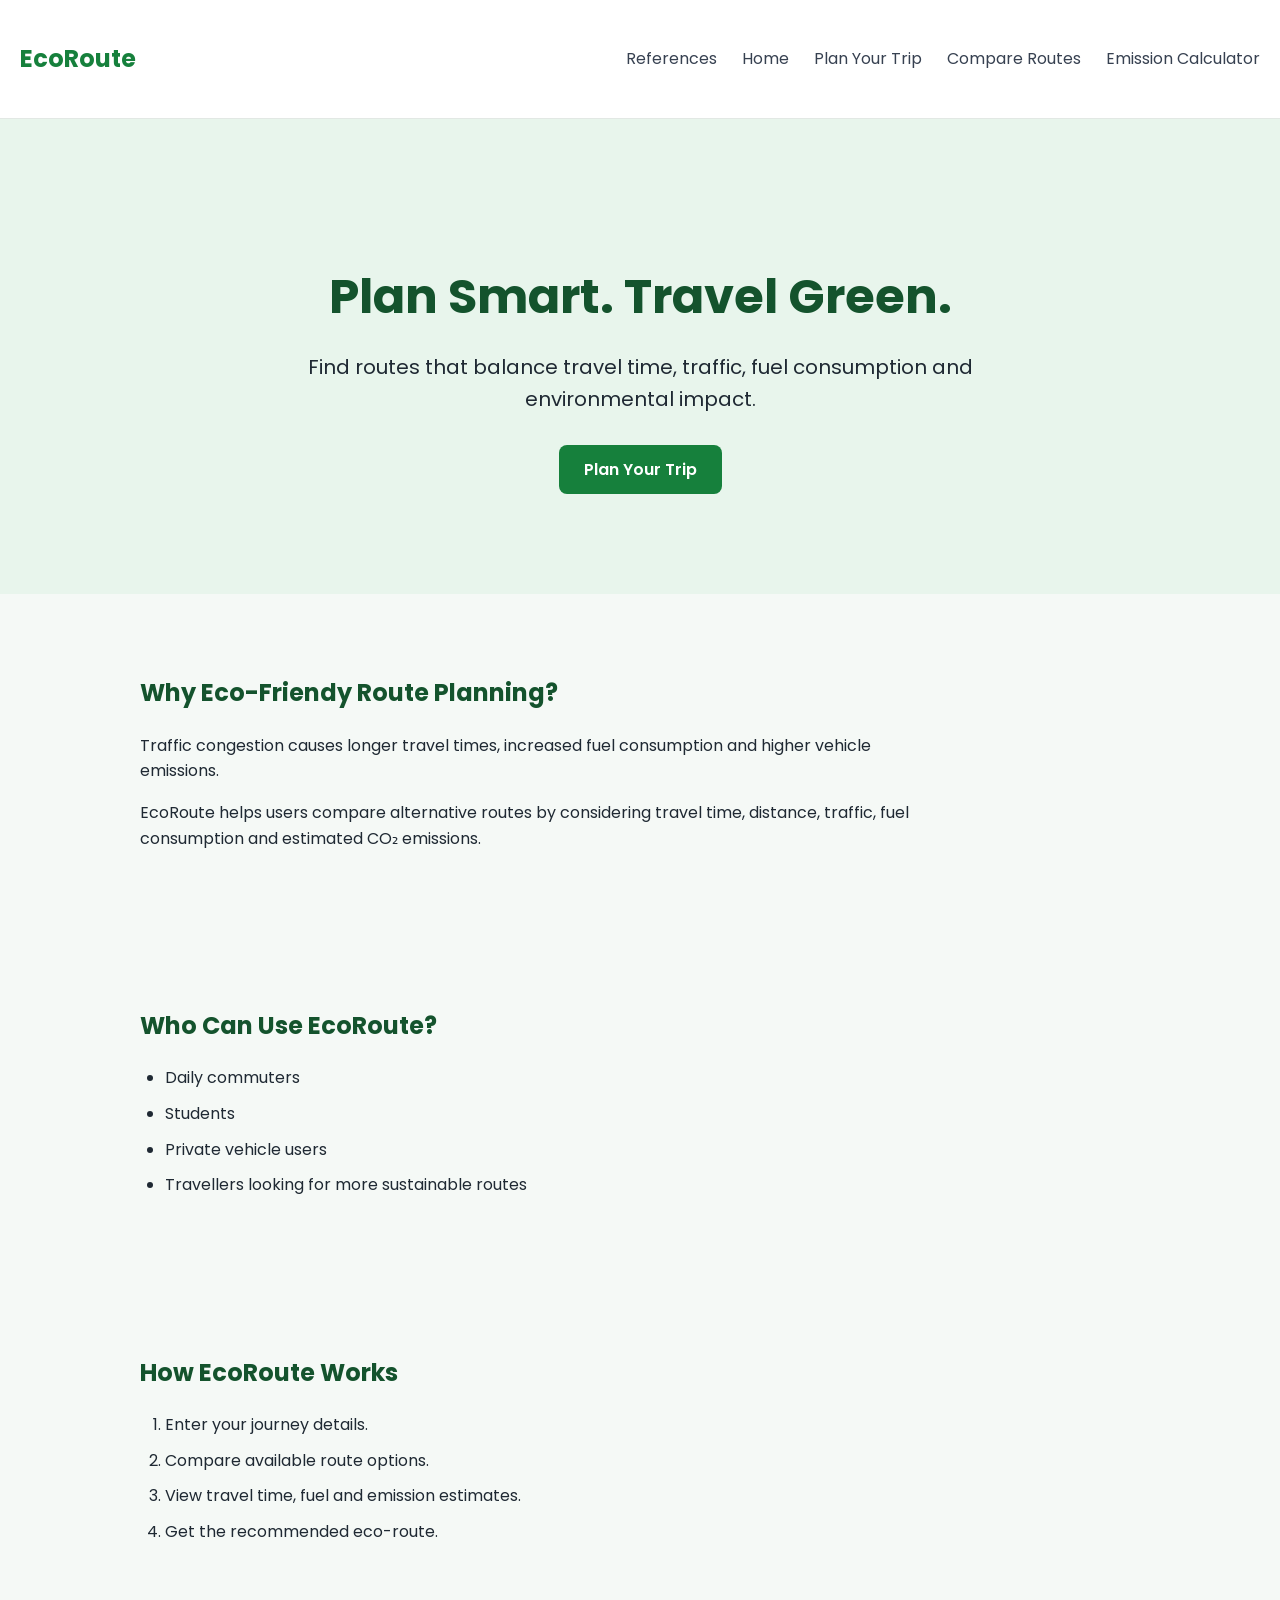
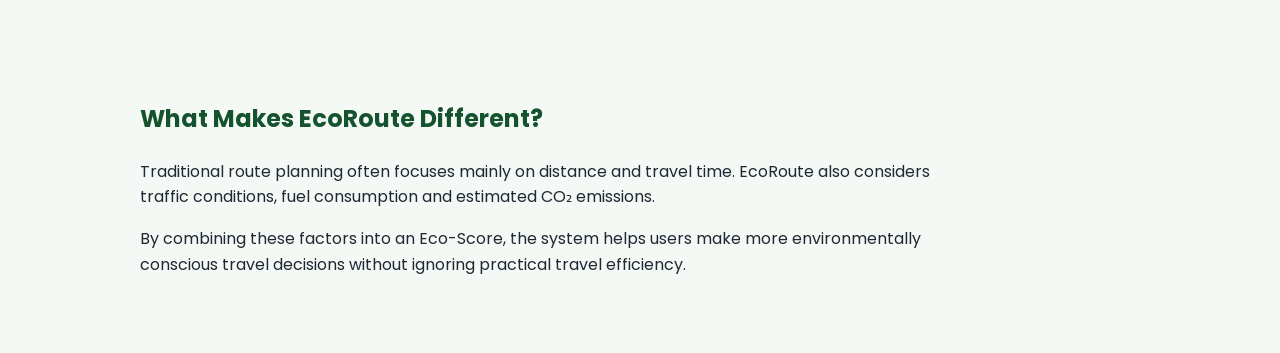
<file: index.html>
<!DOCTYPE html>
<html>
<head>
    <title>EcoRoute</title>
    <link rel="preconnect" href="https://fonts.googleapis.com">
    <link rel="preconnect" href="https://fonts.gstatic.com" crossorigin>
    <link href="https://fonts.googleapis.com/css2?family=Poppins:wght@400;500;600;700&display=swap" rel="stylesheet">
    
    <link rel="stylesheet" href="css/style.css">
</head>

<body>
    <!--Navigation bar-->
    <nav>
        <h2>EcoRoute</h2>
        <a href="references.html">References</a>
        <a href="index.html">Home</a>
        <a href="planner.html">Plan Your Trip</a>
        <a href="compare.html">Compare Routes</a>
        <a href="calculator.html">Emission Calculator</a>
    </nav>

    <!--Main section-->
    <section>
        <h1>Plan Smart. Travel Green.</h1>
        
        <p>
            Find routes that balance travel time, traffic, fuel consumption and environmental impact.
        </p>

        <a href="planner.html">Plan Your Trip</a>
    </section>

    <!--Why ecoroute section-->
    <section class="content-section">
        <h2>Why Eco-Friendy Route Planning?</h2>

        <p>
            Traffic congestion causes longer travel times, increased fuel
        consumption and higher vehicle emissions.
        </p>

        <p>
            EcoRoute helps users compare alternative routes by considering
            travel time, distance, traffic, fuel consumption and estimated
            CO₂ emissions.
        </p>
    </section>

    <!--Target users section-->
    <section class="content-section">
        <h2>Who Can Use EcoRoute?</h2>

        <ul>
            <li>Daily commuters</li>
            <li>Students</li>
            <li>Private vehicle users</li>
            <li>Travellers looking for more sustainable routes</li>
        </ul>
    </section>
    
    <!-- How It Works Section -->
    <section class="content-section">
        <h2>How EcoRoute Works</h2>

        <ol>
            <li>Enter your journey details.</li>
            <li>Compare available route options.</li>
            <li>View travel time, fuel and emission estimates.</li>
            <li>Get the recommended eco-route.</li>
        </ol>
    </section>

    <section class="content-section">

    <h2>What Makes EcoRoute Different?</h2>

    <p>
        Traditional route planning often focuses mainly on distance
        and travel time. EcoRoute also considers traffic conditions,
        fuel consumption and estimated CO₂ emissions.
    </p>

    <p>
        By combining these factors into an Eco-Score, the system
        helps users make more environmentally conscious travel
        decisions without ignoring practical travel efficiency.
    </p>

</section>
</body>
</html>
</file>
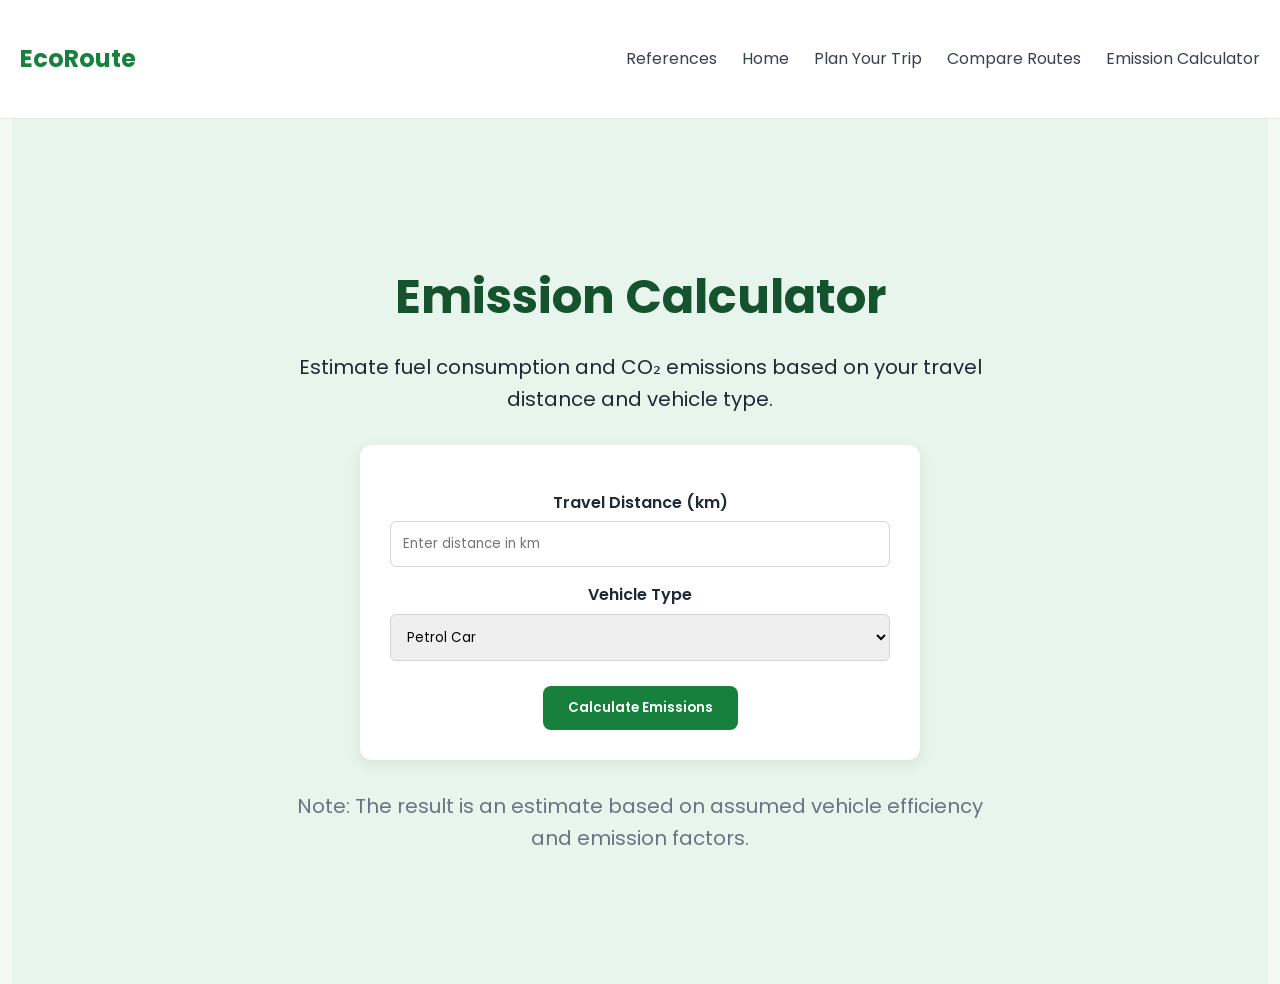
<file: calculator.html>
<!DOCTYPE html>
<html>

<head>
    <title>Emission Calculator - EcoRoute</title>

    <link rel="preconnect" href="https://fonts.googleapis.com">
    <link rel="preconnect" href="https://fonts.gstatic.com" crossorigin>

    <link href="https://fonts.googleapis.com/css2?family=Poppins:wght@400;500;600;700&display=swap" rel="stylesheet">

    <link rel="stylesheet" href="css/style.css">

    <script src="js/script.js" defer></script>
</head>

<body>

    <!-- Navigation Bar -->

    <nav>
        <h2>EcoRoute</h2>
        <a href="references.html">References</a>
        <a href="index.html">Home</a>
        <a href="planner.html">Plan Your Trip</a>
        <a href="compare.html">Compare Routes</a>
        <a href="calculator.html">Emission Calculator</a>
    </nav>


    <!-- Emission Calculator -->

    <section class="calculator-section">

        <h1>Emission Calculator</h1>

        <p>
            Estimate fuel consumption and CO₂ emissions
            based on your travel distance and vehicle type.
        </p>


        <div class="calculator-form">

            <label for="distance">
                Travel Distance (km)
            </label>

            <input
                type="number"
                id="distance"
                placeholder="Enter distance in km"
                min="1"
            >


            <label for="calculator-vehicle">
                Vehicle Type
            </label>

            <select id="calculator-vehicle">

                <option value="petrol">
                    Petrol Car
                </option>

                <option value="diesel">
                    Diesel Car
                </option>

                <option value="bike">
                    Motorcycle
                </option>

            </select>


            <button onclick="calculateEmission()">
                Calculate Emissions
            </button>

        </div>


        <!-- Calculation Result -->

        <div id="emission-result"></div>


        <p class="prototype-note">
            Note: The result is an estimate based on assumed
            vehicle efficiency and emission factors.
        </p>

    </section>

</body>

</html>
</file>
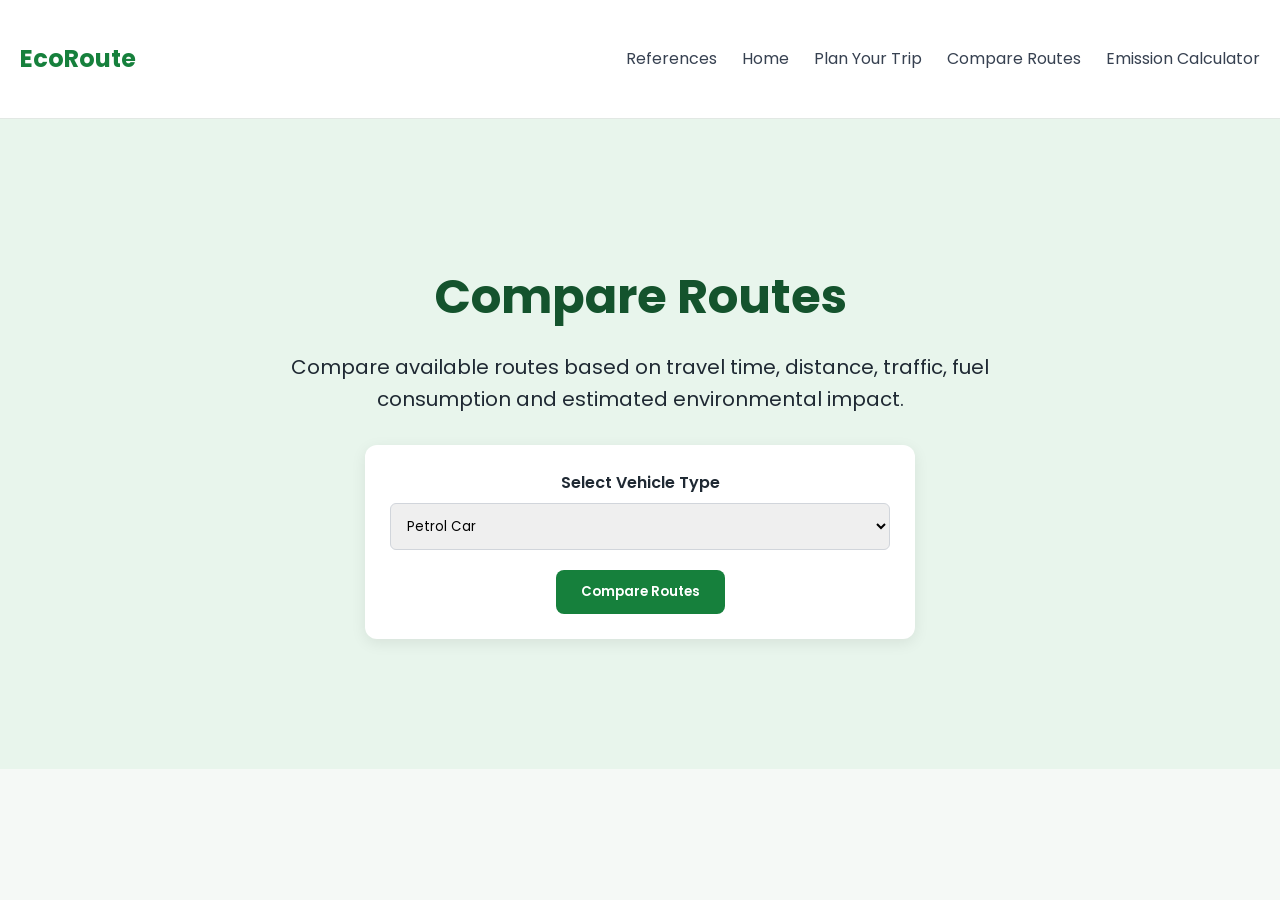
<file: compare.html>
<!DOCTYPE html>
<html>

<head>
    <title>Compare Routes - EcoRoute</title>

    <link rel="preconnect" href="https://fonts.googleapis.com">
    <link rel="preconnect" href="https://fonts.gstatic.com" crossorigin>

    <link href="https://fonts.googleapis.com/css2?family=Poppins:wght@400;500;600;700&display=swap" rel="stylesheet">

    <link rel="stylesheet" href="css/style.css">

    <script src="js/script.js" defer></script>
</head>

<body>

    <!-- Navigation Bar -->

    <nav>
        <h2>EcoRoute</h2>
        <a href="references.html">References</a>
        <a href="index.html">Home</a>
        <a href="planner.html">Plan Your Trip</a>
        <a href="compare.html">Compare Routes</a>
        <a href="calculator.html">Emission Calculator</a>
    </nav>


    <!-- Compare Routes Section -->

    <section class="compare-section">

        <h1>Compare Routes</h1>

        <p>
            Compare available routes based on travel time,
            distance, traffic, fuel consumption and estimated
            environmental impact.
        </p>


        <!-- Vehicle Selection -->

        <div class="compare-form">

            <label for="compare-vehicle">
                Select Vehicle Type
            </label>

            <select id="compare-vehicle">

                <option value="petrol">
                    Petrol Car
                </option>

                <option value="diesel">
                    Diesel Car
                </option>

                <option value="bike">
                    Motorcycle
                </option>

            </select>

            <button onclick="compareRoutes()">
                Compare Routes
            </button>

        </div>


        <!-- Route Comparison -->

        <div id="comparison-result"></div>

    </section>

</body>

</html>
</file>
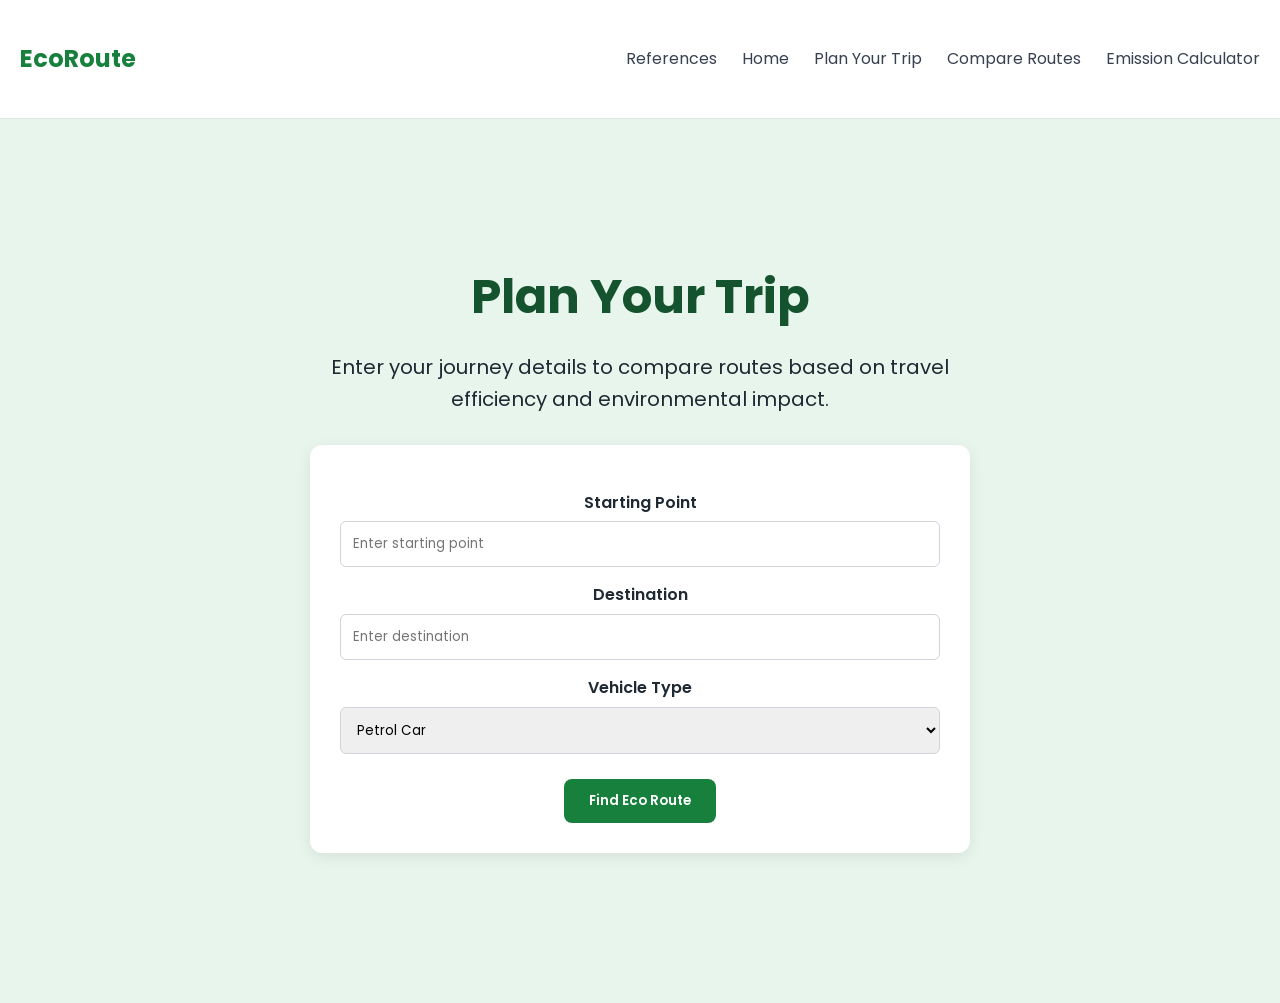
<file: planner.html>
<!DOCTYPE html>
<html>

<head>
    <title>Plan Your Trip - EcoRoute</title>

    <link rel="preconnect" href="https://fonts.googleapis.com">
    <link rel="preconnect" href="https://fonts.gstatic.com" crossorigin>
    <link href="https://fonts.googleapis.com/css2?family=Poppins:wght@400;500;600;700&display=swap" rel="stylesheet">

    <link rel="stylesheet" href="css/style.css">
    <script src="js/script.js" defer></script>
</head>

<body>

    <nav>
        <h2>EcoRoute</h2>
        <a href="references.html">References</a>
        <a href="index.html">Home</a>
        <a href="planner.html">Plan Your Trip</a>
        <a href="compare.html">Compare Routes</a>
        <a href="calculator.html">Emission Calculator</a>
    </nav>

    <section class="planner-section">

    <h1>Plan Your Trip</h1>

    <p>
        Enter your journey details to compare routes
        based on travel efficiency and environmental impact.
    </p>

    <div class="planner-form">

        <label for="source">Starting Point</label>
        <input type="text" id="source" placeholder="Enter starting point">

        <label for="destination">Destination</label>
        <input type="text" id="destination" placeholder="Enter destination">

        <label for="vehicle">Vehicle Type</label>
        <select id="vehicle">
            <option value="petrol">Petrol Car</option>
            <option value="diesel">Diesel Car</option>
            <option value="bike">Motorcycle</option>
        </select>

        <button onclick="findEcoRoute()">Find Eco Route</button>

    </div>

    <div id="route-result"></div>

</section>

</body>

</html>
</file>
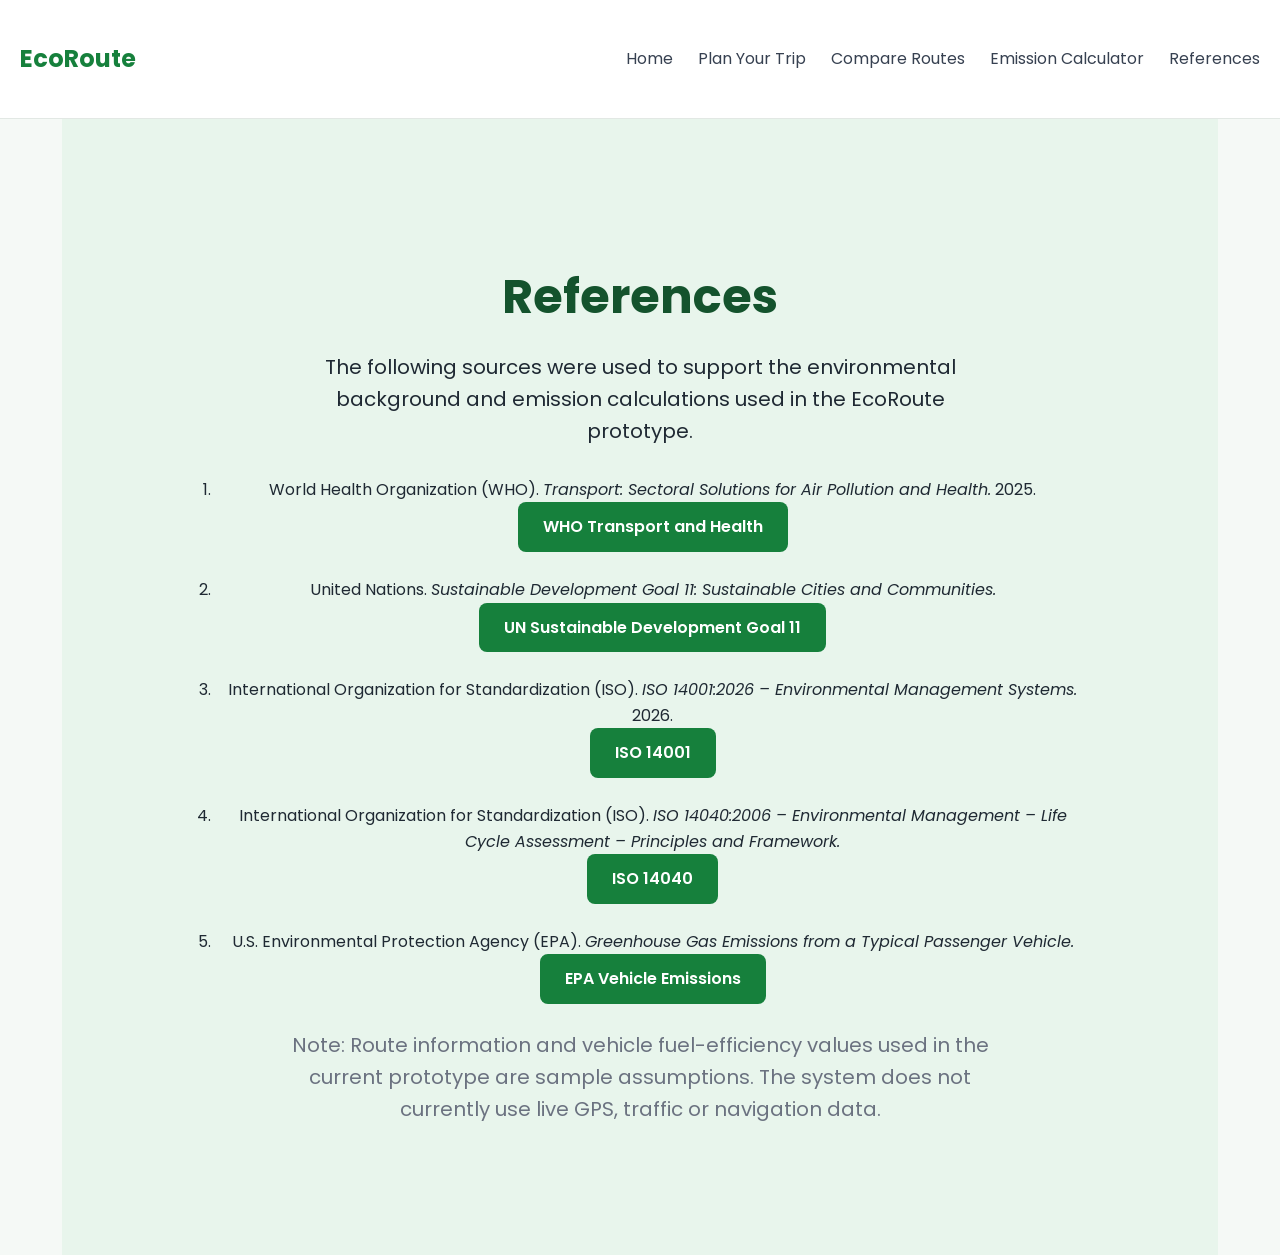
<file: references.html>
<!DOCTYPE html>
<html>

<head>
    <title>References - EcoRoute</title>

    <link rel="preconnect" href="https://fonts.googleapis.com">
    <link rel="preconnect" href="https://fonts.gstatic.com" crossorigin>

    <link href="https://fonts.googleapis.com/css2?family=Poppins:wght@400;500;600;700&display=swap" rel="stylesheet">

    <link rel="stylesheet" href="css/style.css">
</head>

<body>

    <nav>
        <h2>EcoRoute</h2>

        <a href="index.html">Home</a>
        <a href="planner.html">Plan Your Trip</a>
        <a href="compare.html">Compare Routes</a>
        <a href="calculator.html">Emission Calculator</a>
        <a href="references.html">References</a>
    </nav>


    <section class="references-section">

        <h1>References</h1>

        <p>
            The following sources were used to support the environmental
            background and emission calculations used in the EcoRoute prototype.
        </p>

        <ol>

            <li>
                World Health Organization (WHO).
                <em>Transport: Sectoral Solutions for Air Pollution and Health.</em>
                2025.
                <br>
                <a href="https://www.who.int/publications/i/item/B09368"
                   target="_blank">
                    WHO Transport and Health
                </a>
            </li>

            <li>
                United Nations.
                <em>Sustainable Development Goal 11:
                Sustainable Cities and Communities.</em>
                <br>
                <a href="https://sdgs.un.org/goals/goal11"
                   target="_blank">
                    UN Sustainable Development Goal 11
                </a>
            </li>

            <li>
                International Organization for Standardization (ISO).
                <em>ISO 14001:2026 – Environmental Management Systems.</em>
                2026.
                <br>
                <a href="https://www.iso.org/standard/14001"
                   target="_blank">
                    ISO 14001
                </a>
            </li>

            <li>
                International Organization for Standardization (ISO).
                <em>ISO 14040:2006 – Environmental Management –
                Life Cycle Assessment – Principles and Framework.</em>
                <br>
                <a href="https://www.iso.org/standard/37456.html"
                   target="_blank">
                    ISO 14040
                </a>
            </li>

            <li>
                U.S. Environmental Protection Agency (EPA).
                <em>Greenhouse Gas Emissions from a Typical Passenger Vehicle.</em>
                <br>
                <a href="https://www.epa.gov/greenvehicles/greenhouse-gas-emissions-typical-passenger-vehicle"
                   target="_blank">
                    EPA Vehicle Emissions
                </a>
            </li>

        </ol>

        <p class="prototype-note">
            Note: Route information and vehicle fuel-efficiency values used
            in the current prototype are sample assumptions. The system does
            not currently use live GPS, traffic or navigation data.
        </p>

    </section>

</body>

</html>
</file>
<file: css/style.css>
body {
    font-family: 'Poppins', sans-serif;
    margin: 0;
    line-height: 1.6;
}

nav {
    padding: 20px;
    display: flex;
    align-items: center;
    gap: 25px;
}

nav h2 {
    margin-right: auto;
}

nav a {
    text-decoration: none;
}

section {
    padding: 60px 10%;
}

section:first-of-type {
    text-align: center;
    padding: 100px 10%;
}

section:first-of-type h1 {
    font-size: 48px;
    margin-bottom: 15px;
}

section:first-of-type p {
    font-size: 20px;
    max-width: 700px;
    margin: 0 auto 30px;
}

section:first-of-type a {
    display: inline-block;
    padding: 12px 25px;
    text-decoration: none;
}

body {
    background-color: #f5f9f6;
    color: #1f2933;
}

nav {
    background-color: white;
    border-bottom: 1px solid #e2e8e4;
}

nav h2 {
    color: #16803c;
}

nav a {
    color: #374151;
}

section:first-of-type {
    background-color: #e8f5ec;
}

section:first-of-type h1 {
    color: #14532d;
}

section:first-of-type a {
    background-color: #16803c;
    color: white;
    border-radius: 8px;
    font-weight: 600;
}

.content-section {
    max-width: 1000px;
    margin: 0 auto;
}

.content-section h2 {
    color: #14532d;
    margin-bottom: 20px;
}

.content-section p {
    max-width: 800px;
}

.content-section ul,
.content-section ol {
    padding-left: 25px;
}

.content-section li {
    margin-bottom: 10px;
}

/* Plan Your Trip */

.planner-section {
    max-width: 1100px;
    margin: 0 auto;
}

.planner-section h1 {
    color: #14532d;
}

.planner-form {
    background-color: white;
    padding: 30px;
    border-radius: 12px;
    max-width: 600px;
    margin: 30px auto 0;
    box-shadow: 0 4px 15px rgba(0, 0, 0, 0.08);
}

.planner-form label {
    display: block;
    margin-top: 15px;
    margin-bottom: 6px;
    font-weight: 600;
}

.planner-form input,
.planner-form select {
    width: 100%;
    padding: 12px;
    border: 1px solid #d1d5db;
    border-radius: 6px;
    font-family: 'Poppins', sans-serif;
    box-sizing: border-box;
}

.planner-form button {
    margin-top: 25px;
    padding: 12px 25px;
    background-color: #16803c;
    color: white;
    border: none;
    border-radius: 8px;
    font-family: 'Poppins', sans-serif;
    font-weight: 600;
    cursor: pointer;
}

.planner-form button:hover {
    background-color: #14532d;
}


/* Route Results */

#route-result {
    margin-top: 50px;
}

.route-container {
    display: flex;
    gap: 20px;
    margin-top: 25px;
}

.route-card {
    background-color: white;
    padding: 25px;
    border-radius: 12px;
    flex: 1;
    box-shadow: 0 4px 15px rgba(0, 0, 0, 0.08);
}

.route-card h3 {
    color: #14532d;
    margin-top: 0;
}

.route-card p {
    margin: 10px 0;
}

.eco-score {
    margin-top: 20px;
    padding: 12px;
    background-color: #e8f5ec;
    border-radius: 8px;
    display: flex;
    justify-content: space-between;
}

.eco-score span {
    font-weight: 700;
    color: #16803c;
}


/* Recommended Route */

.recommended-route {
    margin-top: 30px;
    padding: 25px;
    background-color: #e8f5ec;
    border: 2px solid #16803c;
    border-radius: 12px;
}

.recommended-route h2 {
    color: #14532d;
    margin-top: 0;
}

.prototype-note {
    margin-top: 20px;
    font-size: 13px;
    color: #6b7280;
}

/* Compare Routes */

.compare-section {
    max-width: 1100px;
    margin: 0 auto;
}

.compare-section h1 {
    color: #14532d;
}

.compare-form {
    background-color: white;
    padding: 25px;
    border-radius: 12px;
    max-width: 500px;
    margin: 30px auto;
    box-shadow: 0 4px 15px rgba(0, 0, 0, 0.08);
}

.compare-form label {
    display: block;
    font-weight: 600;
    margin-bottom: 8px;
}

.compare-form select {
    width: 100%;
    padding: 12px;
    border: 1px solid #d1d5db;
    border-radius: 6px;
    font-family: 'Poppins', sans-serif;
    box-sizing: border-box;
}

.compare-form button {
    margin-top: 20px;
    padding: 12px 25px;
    background-color: #16803c;
    color: white;
    border: none;
    border-radius: 8px;
    font-family: 'Poppins', sans-serif;
    font-weight: 600;
    cursor: pointer;
}

.compare-form button:hover {
    background-color: #14532d;
}


/* Comparison Table */

.comparison-table-container {
    overflow-x: auto;
    margin-top: 25px;
}

.comparison-table {
    width: 100%;
    border-collapse: collapse;
    background-color: white;
    box-shadow: 0 4px 15px rgba(0, 0, 0, 0.08);
}

.comparison-table th,
.comparison-table td {
    padding: 15px;
    border-bottom: 1px solid #e2e8e4;
    text-align: center;
}

.comparison-table th {
    background-color: #e8f5ec;
    color: #14532d;
}

.comparison-table td:first-child {
    font-weight: 600;
    text-align: left;
}


/* Recommendation */

.comparison-recommendation {
    margin-top: 30px;
    padding: 25px;
    background-color: #e8f5ec;
    border: 2px solid #16803c;
    border-radius: 12px;
}

.comparison-recommendation h2 {
    color: #14532d;
    margin-top: 0;
}

/* Emission Calculator */

.calculator-section {
    max-width: 1000px;
    margin: 0 auto;
}

.calculator-section h1 {
    color: #14532d;
}

.calculator-form {
    background-color: white;
    padding: 30px;
    border-radius: 12px;
    max-width: 500px;
    margin: 30px auto;
    box-shadow: 0 4px 15px rgba(0, 0, 0, 0.08);
}

.calculator-form label {
    display: block;
    margin-top: 15px;
    margin-bottom: 6px;
    font-weight: 600;
}

.calculator-form input,
.calculator-form select {
    width: 100%;
    padding: 12px;
    border: 1px solid #d1d5db;
    border-radius: 6px;
    font-family: 'Poppins', sans-serif;
    box-sizing: border-box;
}

.calculator-form button {
    margin-top: 25px;
    padding: 12px 25px;
    background-color: #16803c;
    color: white;
    border: none;
    border-radius: 8px;
    font-family: 'Poppins', sans-serif;
    font-weight: 600;
    cursor: pointer;
}

.calculator-form button:hover {
    background-color: #14532d;
}

.emission-result-card {
    max-width: 500px;
    margin: 30px auto;
    padding: 25px;
    background-color: #e8f5ec;
    border: 2px solid #16803c;
    border-radius: 12px;
}

.emission-result-card h2 {
    color: #14532d;
    margin-top: 0;
}

.emission-result-card p {
    margin: 12px 0;
}

/* Responsive Design */

@media (max-width: 768px) {

    nav {
        flex-direction: column;
        align-items: center;
        gap: 12px;
        padding: 20px;
    }

    nav h2 {
        width: auto;
        margin: 0 0 5px 0;
    }

    nav a {
        font-size: 14px;
    }

    section {
        padding: 40px 6%;
    }

    section:first-of-type {
        padding: 70px 6%;
    }

    section:first-of-type h1 {
        font-size: 36px;
    }

    section:first-of-type p {
        font-size: 17px;
    }

    .route-container {
        flex-direction: column;
    }

    .planner-form,
    .compare-form,
    .calculator-form {
        width: 100%;
        box-sizing: border-box;
    }

    .comparison-table-container {
        overflow-x: auto;
    }

    .comparison-table {
        min-width: 650px;
    }

}
/* References */

.references-section {
    max-width: 900px;
    margin: 0 auto;
}

.references-section h1 {
    color: #14532d;
}

.references-section ol {
    padding-left: 25px;
}

.references-section li {
    margin-bottom: 25px;
}

.references-section a {
    color: #16803c;
    text-decoration: none;
}

.references-section a:hover {
    text-decoration: underline;
}
</file>
